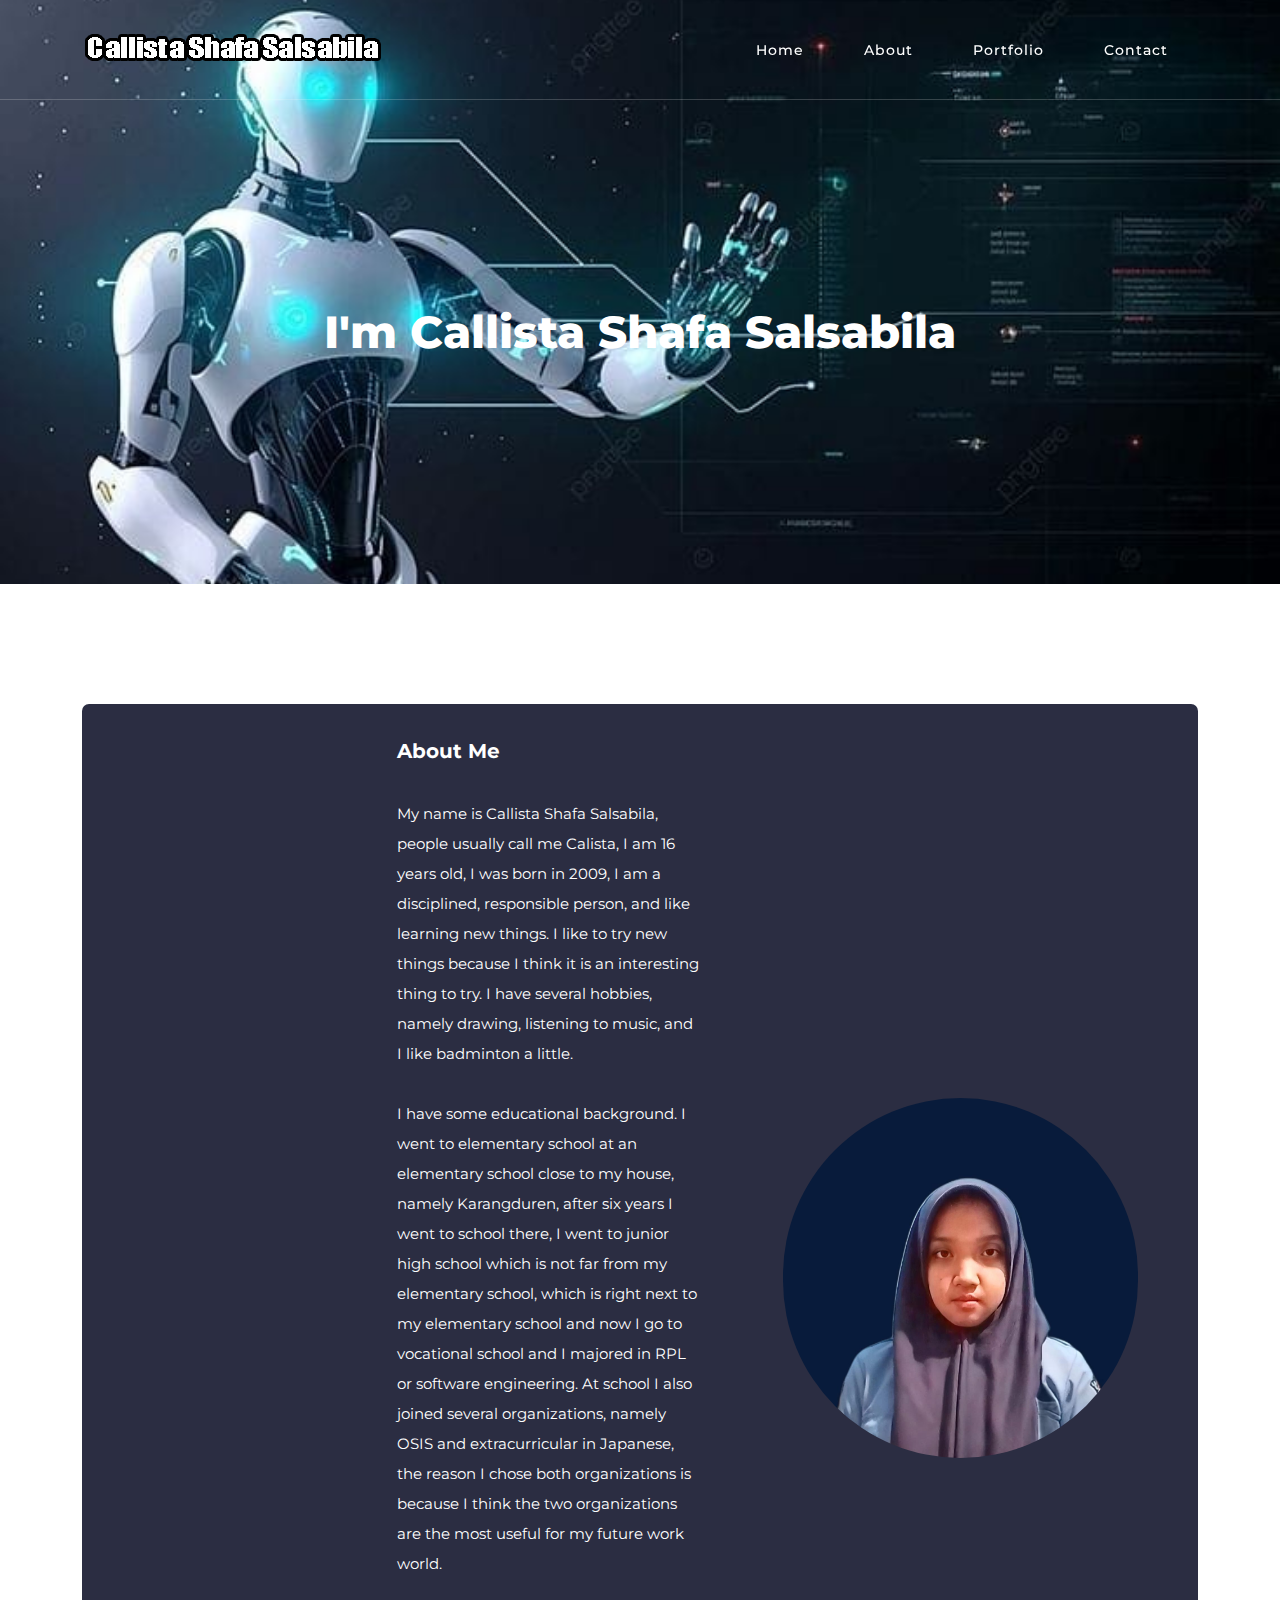
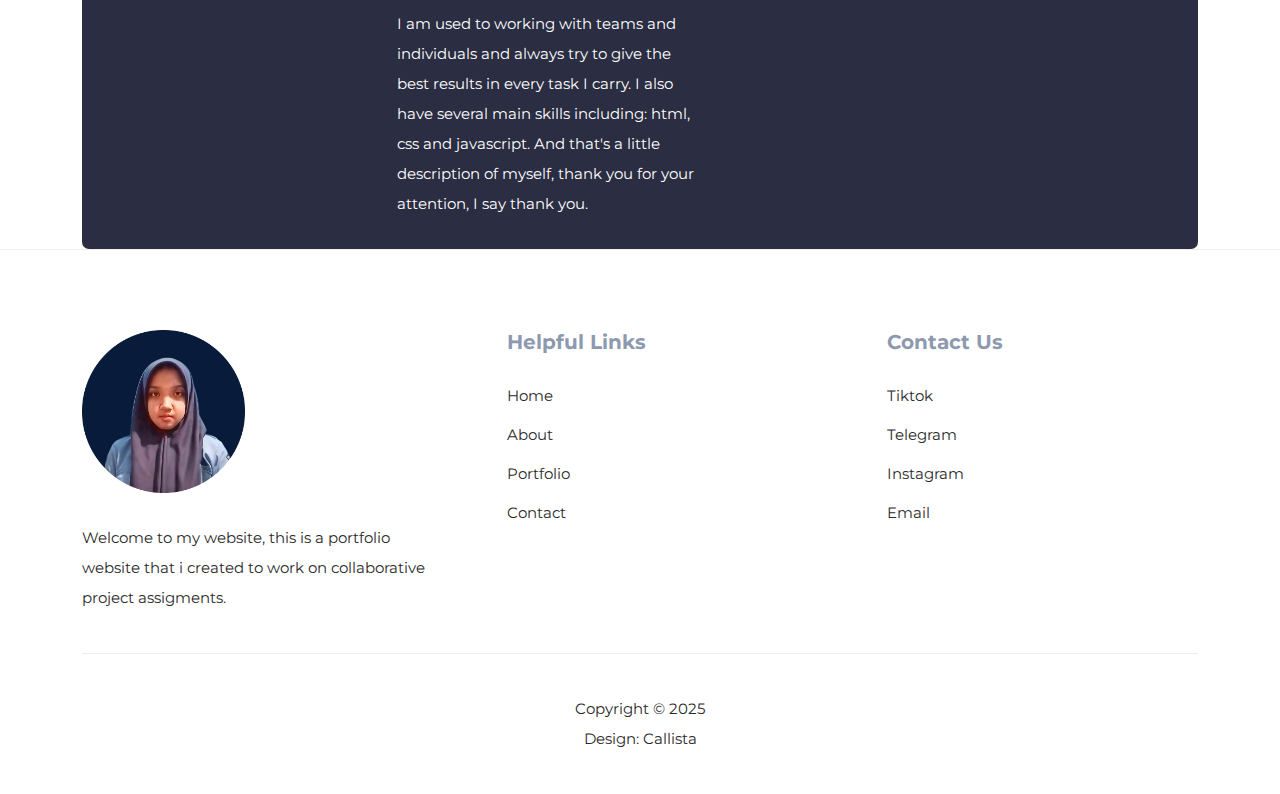
<file: about.html>
<!DOCTYPE html>
<html lang="en">

  <head>

    <meta charset="UTF-8">
    <meta name="viewport" content="width=device-width, initial-scale=1, shrink-to-fit=no">
    <meta name="description" content="">
    <meta name="author" content="">
    <link rel="preconnect" href="https://fonts.gstatic.com">
    <link href="https://fonts.googleapis.com/css2?family=Montserrat:wght@100;200;300;400;500;600;700;800;900&display=swap" rel="stylesheet">

    <title>About | Callista Shafa Salsabila</title>

    <!-- Bootstrap core CSS -->
    <link href="vendor/bootstrap/css/bootstrap.min.css" rel="stylesheet">

    <!-- Additional CSS Files -->
    <link rel="stylesheet" href="assets/css/fontawesome.css">
    <link rel="stylesheet" href="assets/css/templatemo.css">
    <link rel="stylesheet" href="assets/css/animated.css">
    <link rel="stylesheet" href="assets/css/owl.css">
<!--

-->
  </head>

<body>

  <!-- ***** Preloader Start ***** -->
  <div id="js-preloader" class="js-preloader">
    <div class="preloader-inner">
      <span class="dot"></span>
      <div class="dots">
        <span></span>
        <span></span>
        <span></span>
      </div>
    </div>
  </div>
  <!-- ***** Preloader End ***** -->

  <!-- ***** Header Area Start ***** -->
  <header class="header-area header-sticky wow slideInDown" data-wow-duration="0.75s" data-wow-delay="0s">
    <div class="container">
      <div class="row">
        <div class="col-12">
          <nav class="main-nav">
            <!-- ***** Logo Start ***** -->
            <a href="index.html" class="logo">
            </a>
            <!-- ***** Logo End ***** -->
            <!-- ***** Menu Start ***** -->
            <ul class="nav">
              <li><a href="index.html">Home</a></li>
              <li><a href="about.html">About</a></li>
              <li><a href="listing.html">Portfolio</a></li>
			  <li><a href="contact.html">Contact</a></li>
			<li></li>
            </ul>        
            <a class='menu-trigger'>
                <span>Menu</span>
            </a>
            <!-- ***** Menu End ***** -->
          </nav>
        </div>
      </div>
    </div>
  </header>
  <!-- ***** Header Area End ***** -->

  <div class="main-banner">
    <div class="container">
      <div class="row">
        <div class="col-lg-12">
          <div class="top-text header-text">
            <h2>I'm Callista Shafa Salsabila</h2>
          </div>
        </div>

      </div>
    </div>
  </div>


  <div class="popular-categories">
    <div class="container">
      <div class="row">
        <div class="col-lg-12">

        </div>
        <div class="col-lg-12">
          <div class="naccs">
            <div class="grid">
              <div class="row">
                <div class="col-lg-3">

                </div> 
                <div class="col-lg-9 align-self-center">
                  <ul class="nacc">
                    <li class="active">
                      <div>
                        <div>
                        <div class="thumb">
                          <div class="row">
                            <div class="col-lg-5 align-self-center">
                              <div class="left-text">
							  <p></p>
                                <h4>About Me</h4>
                                <p>My name is Callista Shafa Salsabila, people usually call me Calista, I am 16 years old, I was born in 2009, I am a disciplined, responsible person, and like learning new things. I like to try new things because I think it is an interesting thing to try. I have several hobbies, namely drawing, listening to music, and I like badminton a little.</p>
								<p>I have some educational background. I went to elementary school at an elementary school close to my house, namely Karangduren, after six years I went to school there, I went to junior high school which is not far from my elementary school, which is right next to my elementary school and now I go to vocational school and I majored in RPL or software engineering.
								   At school I also joined several organizations, namely OSIS and extracurricular in Japanese, the reason I chose both organizations is because I think the two organizations are the most useful for my future work world.</p>
								<p>I am used to working with teams and individuals and always try to give the best results in every task I carry. I also have several main skills including: html, css and javascript. And that's a little description of myself, thank you for your attention, I say thank you.</p>
                              </div>
                            </div>
                            <div class="col-lg-7 align-self-center">
                              <div class="right-image">
                                <img src="assets/images/fotoku.jpg" alt="">
                              </div>
                            </div>
                          </div>
                        </div>
                      </div>
                      </div>
                    </li>
                  </ul>
                </disv>          
              </div>
            </div>
          </div>
        </div>
      </div>
    </div>
  </div>

   <footer>
    <div class="container">
      <div class="row">
        <div class="col-lg-4">
          <div class="about">
            <div class="logo">
              <img src="assets/images/black-logo.png" alt="Plot Listing">
            </div>
            <p>Welcome to my website, this is a portfolio website that i created to work on collaborative project assigments.</p>
          </div>
        </div>
        <div class="col-lg-4">
          <div class="helpful-links">
            <h4>Helpful Links</h4>
            <div class="row">
              <div class="col-lg-6 col-sm-6">
                <ul>
              <li><a href="index.html">Home</a></li>
              <li><a href="about.html">About</a></li>
              <li><a href="listing.html">Portfolio</a></li>
			  <li><a href="contact.html">Contact</a></li>
                </ul>
              </div>
            </div>
          </div>
        </div>
        <div class="col-lg-4">
          <div class="helpful-links">
            <h4>Contact Us</h4>
            <div class="row">
              <div class="col-lg-6 col-sm-6">
                <ul>
                  <li><a href="https://www.tiktok.com/@marimasjahe">Tiktok</a></li>
                  <li><a href="https://t.me/najelpa">Telegram</a></li>
                  <li><a href="https://www.Instagram.com/sallsbl__/">Instagram</a></li>
				  <li><a href="calistashfasalsabila@gmail.com">Email</a></li>

                </ul>
              </div>
            </div>
          </div>
        </div>
        <div class="col-lg-12">
          <div class="sub-footer">
            <p>Copyright © 2025
            <br>
			Design: Callista </p>
          </div>
        </div>
      </div>
    </div>
  </footer>
  <!-- Scripts -->
  <script src="vendor/jquery/jquery.min.js"></script>
  <script src="vendor/bootstrap/js/bootstrap.bundle.min.js"></script>
  <script src="assets/js/owl-carousel.js"></script>
  <script src="assets/js/animation.js"></script>
  <script src="assets/js/imagesloaded.js"></script>
  <script src="assets/js/custom.js"></script>

</body>

</html>
</file>
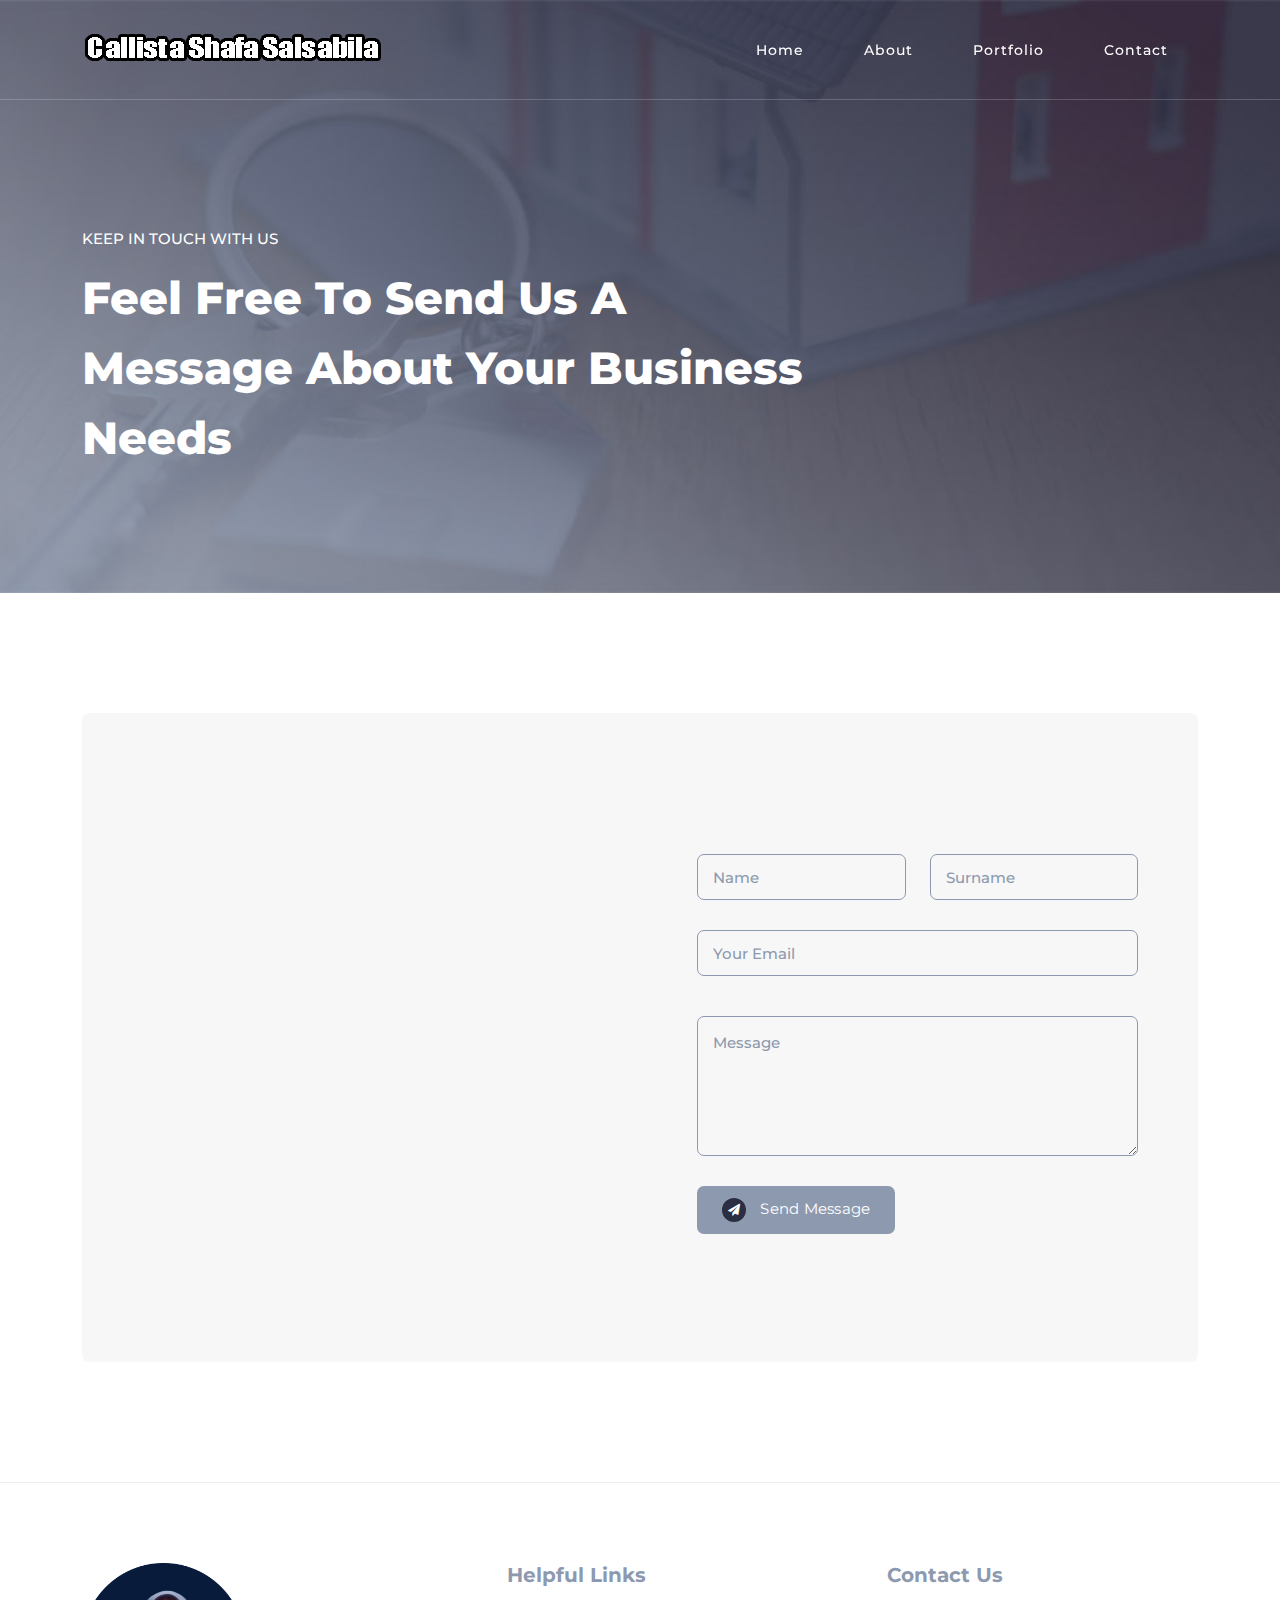
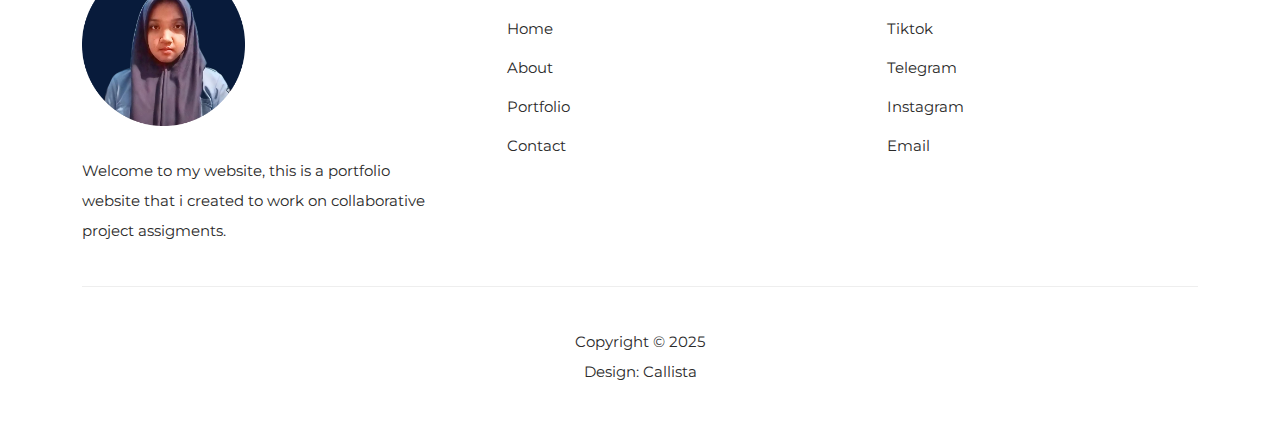
<file: contact.html>
<!DOCTYPE html>
<html lang="en">

  <head>

    <meta charset="UTF-8">
    <meta name="viewport" content="width=device-width, initial-scale=1, shrink-to-fit=no">
    <meta name="description" content="">
    <meta name="author" content="">
    <link rel="preconnect" href="https://fonts.gstatic.com">
    <link href="https://fonts.googleapis.com/css2?family=Montserrat:wght@100;200;300;400;500;600;700;800;900&display=swap" rel="stylesheet">

    <title>Contact | Callista Shafa Salsabila </title>

    <!-- Bootstrap core CSS -->
    <link href="vendor/bootstrap/css/bootstrap.min.css" rel="stylesheet">


    <!-- Additional CSS Files -->
    <link rel="stylesheet" href="assets/css/fontawesome.css">
    <link rel="stylesheet" href="assets/css/templatemo.css">
    <link rel="stylesheet" href="assets/css/animated.css">
    <link rel="stylesheet" href="assets/css/owl.css">
<!--


  </head>

<body>

  <!-- ***** Preloader Start ***** -->
  <div id="js-preloader" class="js-preloader">
    <div class="preloader-inner">
      <span class="dot"></span>
      <div class="dots">
        <span></span>
        <span></span>
        <span></span>
      </div>
    </div>
  </div>
  <!-- ***** Preloader End ***** -->

 <!-- ***** Header Area Start ***** -->
  <header class="header-area header-sticky wow slideInDown" data-wow-duration="0.75s" data-wow-delay="0s">
    <div class="container">
      <div class="row">
        <div class="col-12">
          <nav class="main-nav">
            <!-- ***** Logo Start ***** -->
            <a href="index.html" class="logo">
            </a>
            <!-- ***** Logo End ***** -->
            <!-- ***** Menu Start ***** -->
            <ul class="nav">
              <li><a href="index.html">Home</a></li>
              <li><a href="about.html">About</a></li>
              <li><a href="listing.html">Portfolio</a></li>
			  <li><a href="contact.html">Contact</a></li>
			<li></li>
            </ul>        
            <a class='menu-trigger'>
                <span>Menu</span>
            </a>
            <!-- ***** Menu End ***** -->
          </nav>
        </div>
      </div>
    </div>
  </header>
  <!-- ***** Header Area End ***** -->

  <div class="page-heading">
    <div class="container">
      <div class="row">
        <div class="col-lg-8">
          <div class="top-text header-text">
            <h6>Keep in touch with us</h6>
            <h2>Feel free to send us a message about your business needs</h2>
          </div>
        </div>
      </div>
    </div>
  </div>

  <div class="contact-page">
    <div class="container">
      <div class="row">
        <div class="col-lg-12">
          <div class="inner-content">
            <div class="row">
              <div class="col-lg-6">
                <div id="map">
                  <iframe src="https://www.google.com/maps/embed/v1/place?key=AIzaSyBFw0Qbyq9zTFTd-tUY6dZWTgaQzuU17R8&q=Bengkel%20Cahaya%20Motor&zoom=10&maptype=roadmap" width="100%" height="650px" frameborder="0" style="border:0" allowfullscreen></iframe>
                </div>
              </div>
              <div class="col-lg-6 align-self-center">
                <form id="contact" action="" method="get">
                  <div class="row">
                    <div class="col-lg-6">
                      <fieldset>
                        <input type="name" name="name" id="name" placeholder="Name" autocomplete="on" required>
                      </fieldset>
                    </div>
                    <div class="col-lg-6">
                      <fieldset>
                        <input type="surname" name="surname" id="surname" placeholder="Surname" autocomplete="on" required>
                      </fieldset>
                    </div>
                    <div class="col-lg-12">
                      <fieldset>
                        <input type="text" name="email" id="email" pattern="[^ @]*@[^ @]*" placeholder="Your Email" required="">
                      </fieldset>
                    </div>
                    <div class="col-lg-12">
                      <fieldset>
                        <textarea name="message" type="text" class="form-control" id="message" placeholder="Message" required=""></textarea>  
                      </fieldset>
                    </div>
                    <div class="col-lg-12">
                      <fieldset>
                        <button type="submit" id="form-submit" class="main-button "><i class="fa fa-paper-plane"></i> Send Message</button>
                      </fieldset>
                    </div>
                  </div>
                </form>
              </div>
            </div>
          </div>
        </div>
      </div>
    </div>
  </div>

 <footer>
    <div class="container">
      <div class="row">
        <div class="col-lg-4">
          <div class="about">
            <div class="logo">
              <img src="assets/images/black-logo.png" alt="Plot Listing">
            </div>
            <p>Welcome to my website, this is a portfolio website that i created to work on collaborative project assigments.</p>
          </div>
        </div>
        <div class="col-lg-4">
          <div class="helpful-links">
            <h4>Helpful Links</h4>
            <div class="row">
              <div class="col-lg-6 col-sm-6">
                <ul>
              <li><a href="index.html">Home</a></li>
              <li><a href="about.html">About</a></li>
              <li><a href="listing.html">Portfolio</a></li>
			  <li><a href="contact.html">Contact</a></li>
                </ul>
              </div>
            </div>
          </div>
        </div>
        <div class="col-lg-4">
          <div class="helpful-links">
            <h4>Contact Us</h4>
            <div class="row">
              <div class="col-lg-6 col-sm-6">
                <ul>
                  <li><a href="https://www.tiktok.com/@marimasjahe">Tiktok</a></li>
                  <li><a href="https://t.me/najelpa">Telegram</a></li>
                  <li><a href="https://www.Instagram.com/sallsbl__/">Instagram</a></li>
				  <li><a href="calistashfasalsabila@gmail.com">Email</a></li>

                </ul>
              </div>
            </div>
          </div>
        </div>
        <div class="col-lg-12">
          <div class="sub-footer">
            <p>Copyright © 2025
            <br>
			Design: Callista </p>
          </div>
        </div>
      </div>
    </div>
  </footer>
  <!-- Scripts -->
  <script src="vendor/jquery/jquery.min.js"></script>
  <script src="vendor/bootstrap/js/bootstrap.bundle.min.js"></script>
  <script src="assets/js/owl-carousel.js"></script>
  <script src="assets/js/animation.js"></script>
  <script src="assets/js/imagesloaded.js"></script>
  <script src="assets/js/custom.js"></script>

</body>

</html>
</file>
<file: assets/css/templatemo.css>
/* ---------------------------------------------
Table of contents
------------------------------------------------
01. font & reset css
02. reset
03. global styles
04. header
05. banner
06. features
07. testimonials
08. contact
09. footer
10. preloader
11. search
12. portfolio

--------------------------------------------- */
/* 
---------------------------------------------
font & reset css
--------------------------------------------- 
*/
@import url('https://fonts.googleapis.com/css2?family=Montserrat:wght@100;200;300;400;500;600;700;800;900&display=swap');
/* 
---------------------------------------------
reset
--------------------------------------------- 
*/
html, body, div, span, applet, object, iframe, h1, h2, h3, h4, h5, h6, p, blockquote, div
pre, a, abbr, acronym, address, big, cite, code, del, dfn, em, font, img, ins, kbd, q,
s, samp, small, strike, strong, sub, sup, tt, var, b, u, i, center, dl, dt, dd, ol, ul, li,
figure, header, nav, section, article, aside, footer, figcaption {
  margin: 0;
  padding: 0;
  border: 0;
  outline: 0;
}

/* clear fix */
.grid:after {
  content: '';
  display: block;
  clear: both;
}

/* ---- .grid-item ---- */

.grid-sizer,
.grid-item {
  width: 50%;
}

.grid-item {
  float: left;
}

.grid-item img {
  display: block;
  max-width: 100%;
}

.clearfix:after {
  content: ".";
  display: block;
  clear: both;
  visibility: hidden;
  line-height: 0;
  height: 0;
}

.clearfix {
  display: inline-block;
}

html[xmlns] .clearfix {
  display: block;
}

* html .clearfix {
  height: 1%;
}

ul, li {
  padding: 0;
  margin: 0;
  list-style: none;
}

header, nav, section, article, aside, footer, hgroup {
  display: block;
}

* {
  box-sizing: border-box;
}

html, body {
  font-family: 'Montserrat', sans-serif;
  font-weight: 400;
  background-color: #fff;
  -ms-text-size-adjust: 100%;
  -webkit-font-smoothing: antialiased;
  -moz-osx-font-smoothing: grayscale;
}

a {
  text-decoration: none !important;
}

h1, h2, h3, h4, h5, h6 {
  margin-top: 0px;
  margin-bottom: 0px;
}

ul {
  margin-bottom: 0px;
}

p {
  font-size: 15px;
  line-height: 30px;
  color: #2a2a2a;
}

img {
  margin-bottom: -3px;
  width: 100%;
  overflow: hidden;
}

/* 
---------------------------------------------
global styles
--------------------------------------------- 
*/
html,
body {
  background: #fff;
  font-family: 'Montserrat', sans-serif;
}

::selection {
  background: #03a4ed;
  color: #fff;
}

::-moz-selection {
  background: #03a4ed;
  color: #fff;
}

@media (max-width: 991px) {
  html, body {
    overflow-x: hidden;
  }
  .mobile-top-fix {
    margin-top: 30px;
    margin-bottom: 0px;
  }
  .mobile-bottom-fix {
    margin-bottom: 30px;
  }
  .mobile-bottom-fix-big {
    margin-bottom: 60px;
  }
}

.page-section {
  margin-top: 120px;
}

.section-heading h2 {
  font-size: 35px;
  margin-bottom: 25px;
  text-transform: capitalize;
  color: #2a2a2a;
  font-weight: 700;
  position: relative;
  z-index: 2;
  line-height: 44px;
}

.section-heading h6 {
  text-transform: uppercase;
  font-size: 15px;
  font-weight: 500;
  color: #8d99af;
}

.main-white-button a {
  display: inline-block;
  background-color: #fff;
  font-size: 15px;
  font-weight: 400;
  color: #2a2a2a;
  text-transform: capitalize;
  padding: 12px 25px;
  border-radius: 7px;
  letter-spacing: 0.25px;
  transition: all .3s;
}

.main-white-button a i {
  margin-right: 10px;
  width: 22px;
  height: 22px;
  background-color: #8d99af;
  color: #fff;
  border-radius: 50%;
  display: inline-block;
  text-align: center;
  font-size: 12px;
  line-height: 22px;
}

.main-white-button a:hover {
  background-color: #8d99af;
  color: #fff;
}

/* 
---------------------------------------------
header
--------------------------------------------- 
*/

.background-header {
  background-color: #fff!important;
  height: 80px!important;
  position: fixed!important;
  top: 0px;
  left: 0px;
  right: 0px;
  box-shadow: 0px 0px 10px rgba(0,0,0,0.15)!important;
}

.background-header .logo,
.background-header .main-nav .nav li a {
  color: #1e1e1e!important;
}

.background-header .main-nav .nav li:hover a {
  color: #8d99af!important;
}

.background-header .nav li a.active {
  color: #8d99af!important;
}

.header-area {
  background-color: transparent;
  border-bottom: 1px solid rgba(250,250,250,0.2);
  position: fixed;
  top: 0px;
  left: 0px;
  right: 0px;
  z-index: 100;
  height: 100px;
  -webkit-transition: all .5s ease 0s;
  -moz-transition: all .5s ease 0s;
  -o-transition: all .5s ease 0s;
  transition: all .5s ease 0s;
}

.header-area .main-nav {
  min-height: 80px;
  background: transparent;
}

.header-area .main-nav a.logo {
  background-image: url(../images/logo.png);
  width: 300px;
  height: 58px;
  display: inline-block;
  margin-top: 20px;
}

.background-header .main-nav a.logo {
  background-image: url(../images/logo.png);
  width: 300px;
  height: 58px;
  display: inline-block;
  margin-top: 10px;
}

.background-header .main-nav .nav {
  margin-top: 20px !important;
}

.header-area .main-nav .nav {
  float: right;
  margin-top: 30px;
  margin-right: 0px;
  background-color: transparent;
  -webkit-transition: all 0.3s ease 0s;
  -moz-transition: all 0.3s ease 0s;
  -o-transition: all 0.3s ease 0s;
  transition: all 0.3s ease 0s;
  position: relative;
  z-index: 999;
}

.header-area .main-nav .nav li {
  padding-left: 30px;
  padding-right: 30px;
}

.header-area .main-nav .nav li:last-child {
  padding-right: 0px;
  padding-left: 0px;
}

.header-area .main-nav .nav li:last-child a ,
.background-header .main-nav .nav li:last-child a {
  color: #2a2a2a !important;
  text-transform: capitalize;
  padding: 0px 20px;
  font-weight: 400;
}

.header-area .main-nav .nav li:last-child a i,
.background-header .main-nav .nav li:last-child a i {
  font-size: 12px!important;
  font-weight: 400 !important;
}



.header-area .main-nav .nav li:last-child a:hover,
.header-area .main-nav .nav li:last-child a.active {
  color: # !important;
}

.header-area .main-nav .nav li a {
  display: block;
  font-weight: 500;
  font-size: 14px;
  color: #fff;
  -webkit-transition: all 0.3s ease 0s;
  -moz-transition: all 0.3s ease 0s;
  -o-transition: all 0.3s ease 0s;
  transition: all 0.3s ease 0s;
  height: 40px;
  line-height: 40px;
  border: transparent;
  letter-spacing: 1px;
}

.header-area .main-nav .nav li:hover a,
.header-area .main-nav .nav li a.active {
  color: #8d99af!important;
}

.background-header .main-nav .nav li:hover a,
.background-header .main-nav .nav li a.active {
  color: 8d99af#!important;
  opacity: 1;
}

.header-area .main-nav .nav li:last-child a:hover ,
.background-header .main-nav .nav li:last-child a:hover {
  background-color: #;
}

.header-area .main-nav .nav li.has-sub {
  position: relative;
  padding-right: 15px;
}

.header-area .main-nav .nav li.has-sub:after {
  font-family: FontAwesome;
  content: "\f107";
  font-size: 12px;
  color: #fff;
  position: absolute;
  right: 5px;
  top: 12px;
}

.background-header .main-nav .nav li.has-sub:after {
  color: #1e1e1e;
}

.header-area .main-nav .nav li.has-sub ul.sub-menu {
  position: absolute;
  width: 200px;
  box-shadow: 0 2px 28px 0 rgba(0, 0, 0, 0.06);
  overflow: hidden;
  top: 40px;
  opacity: 0;
  transition: all .3s;
  transform: translateY(+2em);
  visibility: hidden;
  z-index: -1;
}

.header-area .main-nav .nav li.has-sub ul.sub-menu li {
  margin-left: 0px;
  padding-left: 0px;
  padding-right: 0px;
}

.header-area .main-nav .nav li.has-sub ul.sub-menu li a {
  opacity: 1;
  display: block;
  background: #f7f7f7;
  color: #2a2a2a!important;
  height: 40px;
  line-height: 40px;
  -webkit-transition: all 0.3s ease 0s;
  -moz-transition: all 0.3s ease 0s;
  -o-transition: all 0.3s ease 0s;
  transition: all 0.3s ease 0s;
  position: relative;
  font-size: 13px;
  font-weight: 400;
  border-bottom: 1px solid #eee;
}

.header-area .main-nav .nav li.has-sub ul li a:hover {
  background: #fff;
  color: #f5a425!important;

}

.header-area .main-nav .nav li.has-sub ul li a:hover:before {
  width: 3px;
}

.header-area .main-nav .nav li.has-sub:hover ul.sub-menu {
  visibility: visible;
  opacity: 1;
  z-index: 1;
  transform: translateY(0%);
  transition-delay: 0s, 0s, 0.3s;
}

.header-area .main-nav .menu-trigger {
  cursor: pointer;
  display: block;
  position: absolute;
  top: 33px;
  width: 32px;
  height: 40px;
  text-indent: -9999em;
  z-index: 99;
  right: 40px;
  display: none;
}

.background-header .main-nav .menu-trigger {
  top: 23px;
}

.header-area .main-nav .menu-trigger span,
.header-area .main-nav .menu-trigger span:before,
.header-area .main-nav .menu-trigger span:after {
  -moz-transition: all 0.4s;
  -o-transition: all 0.4s;
  -webkit-transition: all 0.4s;
  transition: all 0.4s;
  background-color: #1e1e1e;
  display: block;
  position: absolute;
  width: 30px;
  height: 2px;
  left: 0;
}

.background-header .main-nav .menu-trigger span,
.background-header .main-nav .menu-trigger span:before,
.background-header .main-nav .menu-trigger span:after {
  background-color: #1e1e1e;
}

.header-area .main-nav .menu-trigger span:before,
.header-area .main-nav .menu-trigger span:after {
  -moz-transition: all 0.4s;
  -o-transition: all 0.4s;
  -webkit-transition: all 0.4s;
  transition: all 0.4s;
  background-color: #1e1e1e;
  display: block;
  position: absolute;
  width: 30px;
  height: 2px;
  left: 0;
  width: 75%;
}

.background-header .main-nav .menu-trigger span:before,
.background-header .main-nav .menu-trigger span:after {
  background-color: #1e1e1e;
}

.header-area .main-nav .menu-trigger span:before,
.header-area .main-nav .menu-trigger span:after {
  content: "";
}

.header-area .main-nav .menu-trigger span {
  top: 16px;
}

.header-area .main-nav .menu-trigger span:before {
  -moz-transform-origin: 33% 100%;
  -ms-transform-origin: 33% 100%;
  -webkit-transform-origin: 33% 100%;
  transform-origin: 33% 100%;
  top: -10px;
  z-index: 10;
}

.header-area .main-nav .menu-trigger span:after {
  -moz-transform-origin: 33% 0;
  -ms-transform-origin: 33% 0;
  -webkit-transform-origin: 33% 0;
  transform-origin: 33% 0;
  top: 10px;
}

.header-area .main-nav .menu-trigger.active span,
.header-area .main-nav .menu-trigger.active span:before,
.header-area .main-nav .menu-trigger.active span:after {
  background-color: transparent;
  width: 100%;
}

.header-area .main-nav .menu-trigger.active span:before {
  -moz-transform: translateY(6px) translateX(1px) rotate(45deg);
  -ms-transform: translateY(6px) translateX(1px) rotate(45deg);
  -webkit-transform: translateY(6px) translateX(1px) rotate(45deg);
  transform: translateY(6px) translateX(1px) rotate(45deg);
  background-color: #1e1e1e;
}

.background-header .main-nav .menu-trigger.active span:before {
  background-color: #1e1e1e;
}

.header-area .main-nav .menu-trigger.active span:after {
  -moz-transform: translateY(-6px) translateX(1px) rotate(-45deg);
  -ms-transform: translateY(-6px) translateX(1px) rotate(-45deg);
  -webkit-transform: translateY(-6px) translateX(1px) rotate(-45deg);
  transform: translateY(-6px) translateX(1px) rotate(-45deg);
  background-color: #1e1e1e;
}

.background-header .main-nav .menu-trigger.active span:after {
  background-color: #1e1e1e;
}

.header-area.header-sticky {
  min-height: 80px;
}

.header-area .nav {
  margin-top: 30px;
}

.header-area.header-sticky .nav li a.active {
  color: #8d99af;
}

@media (max-width: 1200px) {
  .header-area .main-nav .nav li {
    padding-left: 12px;
    padding-right: 12px;
  }
  .header-area .main-nav:before {
    display: none;
  }
}

@media (max-width: 992px) {
  .header-area .main-nav .nav li:last-child  ,
  .background-header .main-nav .nav li:last-child {
    display: none;
  }
  .header-area .main-nav .nav li:nth-child(6),
  .background-header .main-nav .nav li:nth-child(6) {
    padding-right: 0px;
  }
}

@media (max-width: 767px) {
  .background-header .main-nav .nav {
    margin-top: 80px !important;
  }
  .header-area .main-nav .logo {
    color: #1e1e1e;
  }
  .header-area.header-sticky .nav li a:hover,
  .header-area.header-sticky .nav li a.active {
    color: #8d99af!important;
    opacity: 1;
  }
  .header-area.header-sticky .nav li.search-icon a {
    width: 100%;
  }
  .header-area {
    background-color: #f7f7f7;
    padding: 0px 15px;
    height: 100px;
    box-shadow: none;
    text-align: center;
  }
  .header-area .container {
    padding: 0px;
  }
  .header-area .logo {
    margin-left: 30px;
  }
  .header-area .menu-trigger {
    display: block !important;
  }
  .header-area .main-nav {
    overflow: hidden;
  }
  .header-area .main-nav .nav {
    float: none;
    width: 100%;
    display: none;
    -webkit-transition: all 0s ease 0s;
    -moz-transition: all 0s ease 0s;
    -o-transition: all 0s ease 0s;
    transition: all 0s ease 0s;
    margin-left: 0px;
  }
  .background-header .nav {
    margin-top: 80px;
  }
  .header-area .main-nav .nav li:first-child {
    border-top: 1px solid #eee;
  }
  .header-area.header-sticky .nav {
    margin-top: 100px;
  }
  .header-area .main-nav .nav li {
    width: 100%;
    background: #fff;
    border-bottom: 1px solid #e7e7e7;
    padding-left: 0px !important;
    padding-right: 0px !important;
  }
  .header-area .main-nav .nav li a {
    height: 50px !important;
    line-height: 50px !important;
    padding: 0px !important;
    border: none !important;
    background: #f7f7f7 !important;
    color: #191a20 !important;
  }
  .header-area .main-nav .nav li a:hover {
    background: #eee !important;
    color: #8d99af!important;
  }
  .header-area .main-nav .nav li.has-sub ul.sub-menu {
    position: relative;
    visibility: inherit;
    opacity: 1;
    z-index: 1;
    transform: translateY(0%);
    top: 0px;
    width: 100%;
    box-shadow: none;
    height: 0px;
    transition: all 0s;
  }
  .header-area .main-nav .nav li.submenu ul li a {
    font-size: 12px;
    font-weight: 400;
  }
  .header-area .main-nav .nav li.submenu ul li a:hover:before {
    width: 0px;
  }
  .header-area .main-nav .nav li.has-sub ul.sub-menu {
    height: auto;
  }
  .header-area .main-nav .nav li.has-sub:after {
    color: #3B566E;
    right: 30px;
    font-size: 14px;
    top: 15px;
  }
  .header-area .main-nav .nav li.submenu:hover ul, .header-area .main-nav .nav li.submenu:focus ul {
    height: 0px;
  }
}

@media (min-width: 767px) {
  .header-area .main-nav .nav {
    display: flex !important;
  }
}



/* 
---------------------------------------------
Banner Style
--------------------------------------------- 
*/

.main-banner12 {
  background-repeat: no-repeat;
  background-position: center center;
  background-size: cover;
  background-image: url(../images/12345.gif);
  padding: 290px 0px 180px 0px;
  position: relative;
  overflow: hidden;
}

.main-banner12 .top-text {
  text-align: center;
}

.main-banner12 .top-text h6 {
  color: #fff;
  font-size: 15px;
  font-weight: 500;
  text-transform: uppercase;
}

.main-banner12 .top-text h2 {
  color: #fff;
  font-size: 45px;
  font-weight: 800;
  text-transform: capitalize;
  margin-top: 15px;
  margin-bottom: 45px;
}

.main-banner12 ul.categories {
  width: 100%;
  margin-top: 60px;
  text-align: center;
}

.main-banner12 ul.categories li {
  display: inline-block;
  text-align: center;
  width: 18%;
}

.main-banner12 ul.categories li a {
  color: #fff;
  text-align: center;
  font-size: 15px;
  margin-top: 15px;
}

.main-banner12 ul.categories li .icon {
  display: block;
  margin: 0 auto 12px auto;
  width: 66px;
  height: 66px;
  border-radius: 50%;
  text-align: center;
  line-height: 62px;
  color: #8d99af;
  background-color: #fff;
  transition: all .5s;
}

.main-banner12 ul.categories li a:hover .icon {
  background-color: #2b2d42;
}

.main-banner12 ul.categories li .icon img {
  max-width: 27px;
}

.main-banner {
  background-repeat: no-repeat;
  background-position: center center;
  background-size: cover;
  background-image: url(../images/back1.jpg);
  padding: 290px 0px 180px 0px;
  position: relative;
  overflow: hidden;
}

.main-banner .top-text {
  text-align: center;
}

.main-banner .top-text h6 {
  color: #fff;
  font-size: 15px;
  font-weight: 500;
  text-transform: uppercase;
}

.main-banner .top-text h2 {
  color: #fff;
  font-size: 45px;
  font-weight: 800;
  text-transform: capitalize;
  margin-top: 15px;
  margin-bottom: 45px;
}

.main-banner ul.categories {
  width: 100%;
  margin-top: 60px;
  text-align: center;
}

.main-banner ul.categories li {
  display: inline-block;
  text-align: center;
  width: 18%;
}

.main-banner ul.categories li a {
  color: #fff;
  text-align: center;
  font-size: 15px;
  margin-top: 15px;
}

.main-banner ul.categories li .icon {
  display: block;
  margin: 0 auto 12px auto;
  width: 66px;
  height: 66px;
  border-radius: 50%;
  text-align: center;
  line-height: 62px;
  color: #8d99af;
  background-color: #fff;
  transition: all .5s;
}

.main-banner ul.categories li a:hover .icon {
  background-color: #2b2d42;
}

.main-banner ul.categories li .icon img {
  max-width: 27px;
}

form#search-form {
  background-color: #fff;
  padding: 0px 0px 0px 30px;
  width: 100%;
  border-radius: 7px;
  display: inline-block;
  text-align: center;
}

form#search-form select,
form#search-form input {
  width: 100%;
  height: 36px;
  background-color: transparent;
  border: none;
  color: #2a2a2a;
  font-size: 15px;
  outline: none;
}

.form-select:focus {
  box-shadow: none;
}

form#search-form input.searchText {
  border-left: 1px solid #8d99af;
  border-right: 1px solid #8d99af;
  padding: 0px 30px;
}

form#search-form input::placeholder {
  color: #2a2a2a;
  font-size: 15px;
}

form#search-form button {
  width: 100%;
  height: 100%;
  background-color: #8d99af;
  border: none;
  padding: 15px;
  color: #fff;
  font-size: 15px;
  border-top-right-radius: 7px;
  border-bottom-right-radius: 7px;
}

form#search-form button i {
  width: 40px;
  height: 40px;
  background-color: #fff;
  border-radius: 50%;
  color: #8d99af;
  display: inline-block;
  text-align: center;
  line-height: 38px;
  margin-right: 10px;
}



/*
---------------------------------------
Popular Categories
---------------------------------------
*/

.popular-categories {
  margin-top: 120px;
}

.popular-categories .section-heading {
  text-align: center;
  margin-bottom: 80px;
}

.popular-categories .naccs {
  position: relative;
  background-color: #2b2d42;
  border-radius: 7px;
}

.popular-categories .icon {
  display: inline-block;
  width: 66px;
  height: 66px;
  border-radius: 50%;
  text-align: center;
  line-height: 62px;
  color: #8d99af;
  background-color: #fff;
  margin-right: 15px;
}

.popular-categories .icon img {
  max-width: 27px;
}

.popular-categories .naccs .menu div.first-thumb {
  border-top-left-radius: 7px;
}

.popular-categories .naccs .menu div.last-thumb {
  margin-bottom: 0px;
  border-bottom-left-radius: 7px;
}

.popular-categories .naccs .menu div {
  color: #fff;
  font-size: 15px;
  background-color: #8d99af;
  margin-bottom: 1px;
  height: 126px;
  text-align: left;
  padding: 0px 15px;
  line-height: 126px;
  cursor: pointer;
  position: relative;
  transition: 1s all cubic-bezier(0.075, 0.82, 0.165, 1);
}

.popular-categories .naccs .menu div.active,
.popular-categories .naccs .menu div.active .thumb {
  background-color: #2b2d42;
}

.popular-categories ul.nacc {
  position: relative;
  min-height: 100%;
  list-style: none;
  margin: 0;
  padding: 0;
  transition: 0.5s all cubic-bezier(0.075, 0.82, 0.165, 1);
}

.popular-categories ul.nacc li {
  opacity: 0;
  transform: translateX(-50px);
  position: absolute;
  list-style: none;
  transition: 1s all cubic-bezier(0.075, 0.82, 0.165, 1);
}

.popular-categories ul.nacc li.active {
  transition-delay: 0.3s;
  position: relative;
  z-index: 2;
  opacity: 1;
  transform: translateX(0px);
}

.popular-categories ul.nacc li {
  width: 100%;
}

.popular-categories .nacc .thumb .left-text {
  margin-left: 30px;
}

.popular-categories .nacc .thumb .left-text h4 {
  color: #fff;
  font-size: 20px;
  font-weight: 700;
  line-height: 35px;
  margin-bottom: 30px;
}

.popular-categories .nacc .thumb .left-text p {
  color: #fff;
  margin-bottom: 30px;
}

.popular-categories .nacc .thumb .right-image {
  padding: 60px;
  display: inline-flex;
} 

.popular-categories .nacc .thumb img {
  border-radius: 250px;
}

.popular-categories .nacc .thumb .left-text .main-white-button a{
  width: 100%;
  text-align: center;
}



/*
---------------------------------------------
Recent Listing 
---------------------------------------------
*/

.recent-listing {
  margin-top: 120px;
  padding-top: 120px;
  margin-bottom: 120px;
  border-top: 1px solid #eee;
}

.recent-listing .section-heading {
  text-align: center;
  margin-bottom: 80px;
}

.recent-listing .item .listing-item {
  display: inline-flex;
  background-color: #f7f7f7;
  border-radius: 7px;
  width: 100%;
  position: relative;
  margin-bottom: 30px;
}

.recent-listing .item .left-image {
	
  float: left;
  overflow: hidden;
  border-top-left-radius: 7px;
  border-bottom-left-radius: 7px;
}

.recent-listing .item .left-image img {
  overflow: hidden;
  border-top-left-radius: 7px;
  border-bottom-left-radius: 7px;
}

.recent-listing .item .right-content {
  display: inline-block;
  padding: 60px;
}

.recent-listing .item .right-content ul.rate {
  position: absolute;
  right: 60px;
  top: 60px;
}

.recent-listing .item .right-content ul.rate li {
  display: inline-block;
}

.recent-listing .item .right-content ul.rate li:last-child {
  margin-left: 10px;
}

.recent-listing .item .right-content h4 {
  font-size: 20px;
  color: #2a2a2a;
  font-weight: 700;
  margin-bottom: 20px;
}

.recent-listing .item .right-content h6 {
  font-size: 15px;
  font-weight: 500;
  color: #8d99af;
}

.recent-listing .item .right-content span.price {
  color: #2a2a2a;
  font-size: 15px;
  margin-top: 30px;
  display: block;
  margin-bottom: 15px;
}

.recent-listing .item .right-content span.price .icon {
  width: 30px;
  height: 30px;
  background-color: #8d99af;
  border-radius: 50%;
  text-align: center;
  line-height: 28px;
  display: inline-block;
  margin-right: 10px;
}

.recent-listing .item .right-content span.price .icon img {
  max-width: 16px;
  text-align: center;
  display: inline-block;
}

.recent-listing .item .right-content span.details {
  display: block;
  margin-bottom: 30px;
  font-size: 15px;
  color: #8d99af;
}

.recent-listing .item .right-content span.details em {
  font-style: normal;
  color: #2a2a2a;
}

.recent-listing .item .right-content ul.info li {
  display: inline-block;
  margin-bottom: 15px;
  margin-right: 30px;
  width: 100%;
}

.recent-listing .item .right-content ul.info li:last-child {
  margin-bottom: 0px;
}

.recent-listing .item .right-content ul.info li img {
  max-width: 30px;
  margin-right: 15px;
  display: inline;
}

.recent-listing .item .right-content .main-white-button {
  position: absolute;
  right: 60px;
  bottom: 60px;
}

.recent-listing .owl-dots {
  margin-top: 15px;
  text-align: center;
}

.recent-listing .owl-dots .owl-dot {
  width: 10px;
  height: 10px;
  background-color: #8d99af;
  border-radius: 50%;
  margin: 0px 5px;
  transition: all .3s;
}

.recent-listing .owl-dots .active {
  width: 14px;
  height: 14px;
}



/*
---------------------------------------------
Footer
---------------------------------------------
*/

footer {
  border-top: 1px solid #eee;
  padding-top: 80px;
}

footer h4 {
  font-size: 20px;
  font-weight: 700;
  color: #8d99af;
  margin-bottom: 30px;
}

footer p,
footer a {
  color: #2a2a2a;
}

footer .logo img {
  max-width: 163px;
  margin-bottom: 30px;
}

footer .helpful-links {
  margin: 0px 45px;
}

footer .helpful-links ul li {
  display: block;
  margin-bottom: 15px;
}

footer .helpful-links ul li a {
  font-size: 15px;
  transition: all .3s;
}

footer .helpful-links ul li a:hover {
  color: #8d99af;
  border-bottom: 1px solid #8d99af;
}

footer .contact-us p {
  margin-bottom: 25px;
}

footer .contact-us a {
  transition: all .3s;
}

footer .contact-us a:hover {
  color: #8d99af;
  border-bottom: 1px solid #8d99af;
}

footer .sub-footer {
  text-align: center;
  margin-top: 40px;
  padding: 40px 0px;
  border-top: 1px solid #eee;
}



/* 
---------------------------------------------
contact
--------------------------------------------- 
*/

.contact-page {
  margin: 120px 0px;
}

.contact-page .inner-content {
  background-color: #f7f7f7;
  border-radius: 7px;
  overflow: hidden;
}

.contact-page .inner-content #map {
  margin-bottom: -8px;
  overflow: hidden;
  border-top-left-radius: 7px;
  border-bottom-left-radius: 7px;
}

form#contact {
  position: relative;
  margin: 0px 60px 0px 45px;
}

form#contact input {
  width: 100%;
  height: 46px;
  border-radius: 7px;
  background-color: transparent;
  border: 1px solid #8d99af;
  outline: none;
  font-size: 15px;
  font-weight: 300;
  color: #8d99af;
  padding: 0px 15px;
  margin-bottom: 30px;
}

form#contact ul li {
  display: inline-block;
  margin-right: 30px;
}

form#contact ul li:last-child {
  margin-right: 0px;
}

form#contact input[type=checkbox] {
  display: inline-block;
  width: 15px;
  min-width: 15px;
  height: 15px;
  background-color: transparent;
  border: 1px solid #8d99af;
  outline: none;
  cursor: pointer;
}

form#contact span {
  color: #8d99af;
  font-size: 14px;
  font-weight: 500;
  margin-left: 8px;
}

form#contact input::placeholder {
  color: #8d99af;
  font-weight: 500;
}

form#contact textarea {
  margin-top: 10px;
  width: 100%;
  min-width: 100%;
  max-width: 100%;
  max-height: 180px;
  min-height: 140px;
  height: 140px;
  border-radius: 7px;
  background-color: transparent;
  border: 1px solid #8d99af;
  outline: none;
  font-size: 15px;
  font-weight: 300;
  color: #8d99af;
  padding: 15px;
  margin-bottom: 30px;
}

form#contact textarea::placeholder {
  color: #8d99af;
  font-weight: 500;
}

form#contact button {
  margin-bottom: -15px;
  display: inline-block;
  background-color: #8d99af;
  font-size: 15px;
  font-weight: 400;
  color: #fff;
  text-transform: capitalize;
  padding: 12px 25px;
  border-radius: 7px;
  letter-spacing: 0.25px;
  border: none;
  outline: none;
  transition: all .3s;
}

form#contact button i {
  margin-right: 10px;
  width: 24px;
  height: 24px;
  background-color: #2b2d42;
  color: #fff;
  border-radius: 50%;
  display: inline-block;
  text-align: center;
  font-size: 12px;
  line-height: 24px;
}

form#contact button:hover {
  background-color: #2b2d42;
  color: #fff;
}


/* 
---------------------------------------------
Page Heading
--------------------------------------------- 
*/

.page-heading {
  background-repeat: no-repeat;
  background-position: center center;
  background-size: cover;
  background-image: url(../images/heading-bg.jpg);
  padding: 230px 0px 120px 0px;
  position: relative;
  overflow: hidden;
}

.page-heading .top-text {
  text-align: left;
}

.page-heading .top-text h6 {
  color: #fff;
  font-size: 15px;
  font-weight: 500;
  text-transform: uppercase;
}

.page-heading .top-text h2 {
  color: #fff;
  line-height: 70px;
  font-size: 45px;
  font-weight: 800;
  text-transform: capitalize;
  margin-top: 15px;
}



/*
---------------------------------------
Category Post
---------------------------------------
*/

.category-post {
  overflow: hidden;
  margin-top: 0px;
  margin-bottom: 120px;
}

.category-post .naccs {
  position: relative;
  border-radius: 7px;
}

.category-post .icon {
  display: inline-block;
  width: 66px;
  height: 66px;
  border-radius: 50%;
  text-align: center;
  line-height: 62px;
  color: #8d99af;
  background-color: #fff;
  margin-right: 15px;
  float: left;
}

.category-post .naccs .menu div h4 {
  position: absolute;
  left: 81px;
  top: 50%;
  color: #fff;
  transform: translateY(-50%);
  font-size: 15px;
  font-weight: 400;
  width: 100%;
  display: inline;
}

.category-post .icon img {
  max-width: 27px;
}

.category-post .naccs .menu div.first-thumb  {
  border-bottom-left-radius: 7px;
}

.category-post .naccs .menu div.last-thumb {
  margin-bottom: 0px;
  border-bottom-right-radius: 7px;
}

.category-post .naccs .menu div {
  color: #fff;
  margin: 0px;
  width: 20%;
  font-size: 10px;
  background-color: #8d99af;
  height: 132px;
  line-height: 132px;
  display: inline-block;
  float: left;
  text-align: left;
  cursor: pointer;
  position: relative;
  transition: 1s all cubic-bezier(0.075, 0.82, 0.165, 1);
}

.category-post .naccs .menu div .thumb {
  padding: 30px 0px;
  margin-left: 25px;
  margin-right: 25px;
}

.category-post .naccs .menu div.active,
.category-post .naccs .menu div.active .thumb {
  background-color: #2b2d42;
}

.category-post ul.nacc {
  position: relative;
  min-height: 100%;
  list-style: none;
  margin: 0;
  padding: 0;
  transition: 0.5s all cubic-bezier(0.075, 0.82, 0.165, 1);
}

.category-post ul.nacc li {
  opacity: 0;
  transform: translateX(-50px);
  position: absolute;
  list-style: none;
  transition: 1s all cubic-bezier(0.075, 0.82, 0.165, 1);
}

.category-post ul.nacc li.active {
  transition-delay: 0.3s;
  position: relative;
  z-index: 2;
  opacity: 1;
  transform: translateX(0px);
}

.category-post ul.nacc li {
  width: 100%;
}

.category-post .nacc .thumb h4 {
  color: #2a2a2a;
  font-size: 20px;
  font-weight: 700;
  line-height: 35px;
  margin-bottom: 25px;
}

.category-post .nacc .thumb .main-white-button {
  text-align: right;
  margin-top: 40px;
}

.category-post .nacc .thumb .main-white-button a {
  background-color: #8d99af;
  color: #fff;
}

.category-post .nacc .thumb .main-white-button a i {
  background-color: #fff;
  color: #8d99af;
}

.category-post .top-content {
  margin-top: 80px;
  padding-bottom: 60px;
  border-bottom: 1px solid #eee;
  margin-bottom: 60px;
}

.category-post .description {
  padding-bottom: 60px;
  border-bottom: 1px solid #eee;
  margin-bottom: 60px;
}

.category-post .general-info p {
  margin-bottom: 30px;
}

.category-post .top-content .top-icon {
  background-color: #2b2d42;
  width: 250px;
  height: 132px;
  border-radius: 7px;
  position: relative;
  padding: 30px;
  display: inline-block;
}

.category-post .top-content .top-icon h4 {
  position: absolute;
  left: 30px;
  top: 50%;
  color: #fff;
  transform: translateY(-50%);
  font-size: 15px;
  font-weight: 400;
  width: 100%;
  display: inline;
}

.category-post .top-content .top-icon .icon {
  display: inline-block;
  width: 66px;
  height: 66px;
  border-radius: 50%;
  text-align: center;
  line-height: 62px;
  color: #8d99af;
  background-color: #fff;
  margin-right: 15px;
  float: left;
  left: 0;
}

.category-post .nacc .thumb .text-icon img {
  max-width: 30px;
  margin-right: 10px;
}

.category-post .nacc .thumb span.list-item {
  font-size: 15px;
  color: #8d99af;
  font-weight: 500;
  line-height: 30px;
}



/* 
---------------------------------------------
Listing Page
--------------------------------------------- 
*/


.listing-page {
  margin-top: 120px;
  margin-bottom: 120px;
}

.listing-page .section-heading {
  text-align: center;
  margin-bottom: 80px;
}

.listing-page .naccs {
  position: relative;
}

.listing-page .icon {
  display: inline-block;
  width: 66px;
  height: 66px;
  border-radius: 50%;
  text-align: center;
  line-height: 62px;
  color: #8d99af;
  background-color: #fff;
  margin-right: 15px;
}

.listing-page .icon img {
  max-width: 27px;
}

.listing-page .naccs .menu div.first-thumb {
  border-radius: 7px;
}

.listing-page .naccs .menu div.last-thumb {
  margin-bottom: 0px;
  border-radius: 7px;
}

.listing-page .naccs .menu div {
  color: #fff;
  font-size: 15px;
  border-radius: 7px;
  background-color: #8d99af;
  margin-bottom: 30px;
  height: 126px;
  text-align: left;
  padding: 0px 15px;
  line-height: 126px;
  cursor: pointer;
  position: relative;
  transition: 1s all cubic-bezier(0.075, 0.82, 0.165, 1);
}

.listing-page .naccs .menu div.active,
.listing-page .naccs .menu div.active .thumb {
  background-color: #2b2d42;
}

.listing-page ul.nacc {
  height: auto !important;
  position: relative;
  min-height: 100%;
  list-style: none;
  margin: 0;
  padding: 0;
  transition: 1s all cubic-bezier(0.075, 0.82, 0.165, 1);
}

.listing-page ul.nacc li {
  display: none;
  opacity: 0;
  transform: translateY(-50px);
  position: absolute;
  list-style: none;
  transition: 1s all cubic-bezier(0.075, 0.82, 0.165, 1);
}

.listing-page ul.nacc li.active {
  display: block;
  transition-delay: 0s;
  position: relative;
  z-index: 2;
  opacity: 1;
  transform: translateY(0px);
}

.listing-page ul.nacc li {
  width: 100%;
}

.listing-page .item .listing-item {

  background-color: #f7f7f7;
  border-radius: 7px;
  width: 100%;
  position: relative;
  margin-bottom: 30px;
}

.listing-page .item .left-image {
  float: left;
  overflow: hidden;
  border-top-left-radius: 7px;
  border-bottom-left-radius: 7px;
  position: relative;
  z-index: 1;
}

.listing-page .item .left-image .hover-content .main-white-button a i {
  font-size: 12px;
  width: 23px;
  height: 23px;
  line-height: 23px;
}

.listing-page .item .left-image .hover-content {
  position: absolute;
  left: 50%;
  top: 50%;
  transform: translate(-50%,-50%);
  z-index: 11;
  transition: all .5s;
  opacity: 0;
  visibility: hidden;
}

.listing-page .item .listing-item:hover .left-image .hover-content {
  opacity: 1;
  visibility: visible;
}

.listing-page .item .left-image img {
  overflow: hidden;
  border-top-left-radius: 7px;
  border-bottom-left-radius: 7px;
}

.listing-page .item .right-content {
  display: inline-block;
  padding: 45px;
}

.listing-page .item .right-content h4 {
  font-size: 20px;
  color: #2a2a2a;
  font-weight: 700;
  margin-bottom: 20px;
}

.listing-page .item .right-content h6 {
  font-size: 15px;
  font-weight: 500;
  color: #8d99af;
}

.listing-page .item .right-content span.price {
  color: #2a2a2a;
  font-size: 15px;
  margin-top: 30px;
  display: block;
  margin-bottom: 15px;
}

.listing-page .item .right-content span.price .icon {
  width: 30px;
  height: 30px;
  background-color: #8d99af;
  border-radius: 50%;
  text-align: center;
  line-height: 28px;
  display: inline-block;
  margin-right: 10px;
}

.listing-page .item .right-content span.price .icon img {
  max-width: 16px;
  text-align: center;
  display: inline-block;
}

.listing-page .item .right-content span.details {
  display: block;
  margin-bottom: 30px;
  font-size: 15px;
  color: #8d99af;
}

.listing-page .item .right-content span.details em {
  font-style: normal;
  color: #2a2a2a;
}

.listing-page .item .right-content span.info {
  line-height: 30px;
}

.listing-page .item .right-content span.info img {
  max-width: 30px;
  margin-right: 15px;
  display: inline;
}

.listing-page .owl-dots {
  margin-top: 15px;
  text-align: center;
}

.listing-page .owl-dots .owl-dot {
  width: 10px;
  height: 10px;
  background-color: #8d99af;
  border-radius: 50%;
  margin: 0px 5px;
  transition: all .3s;
}

.listing-page .owl-dots .active {
  width: 14px;
  height: 14px;
}



/* 
---------------------------------------------
Pre Loader
--------------------------------------------- 
*/

.js-preloader {
    position: fixed;
    top: 0;
    left: 0;
    right: 0;
    bottom: 0;
    background-color: #fff;
    display: -webkit-box;
    display: flex;
    -webkit-box-align: center;
    align-items: center;
    -webkit-box-pack: center;
    justify-content: center;
    opacity: 1;
    visibility: visible;
    z-index: 9999;
    -webkit-transition: opacity 0.25s ease;
    transition: opacity 0.25s ease;
}

.js-preloader.loaded {
    opacity: 0;
    visibility: hidden;
    pointer-events: none;
}

@-webkit-keyframes dot {
    50% {
        -webkit-transform: translateX(96px);
        transform: translateX(96px);
    }
}

@keyframes dot {
    50% {
        -webkit-transform: translateX(96px);
        transform: translateX(96px);
    }
}

@-webkit-keyframes dots {
    50% {
        -webkit-transform: translateX(-31px);
        transform: translateX(-31px);
    }
}

@keyframes dots {
    50% {
        -webkit-transform: translateX(-31px);
        transform: translateX(-31px);
    }
}

.preloader-inner {
    position: relative;
    width: 142px;
    height: 40px;
    background: #fff;
}

.preloader-inner .dot {
    position: absolute;
    width: 16px;
    height: 16px;
    top: 12px;
    left: 15px;
    background: #8d99af;
    border-radius: 50%;
    -webkit-transform: translateX(0);
    transform: translateX(0);
    -webkit-animation: dot 2.8s infinite;
    animation: dot 2.8s infinite;
}

.preloader-inner .dots {
    -webkit-transform: translateX(0);
    transform: translateX(0);
    margin-top: 12px;
    margin-left: 31px;
    -webkit-animation: dots 2.8s infinite;
    animation: dots 2.8s infinite;
}

.preloader-inner .dots span {
    display: block;
    float: left;
    width: 16px;
    height: 16px;
    margin-left: 16px;
    background: #8d99af;
    border-radius: 50%;
}


/* 
---------------------------------------------
responsive
--------------------------------------------- 
*/

@media (max-width: 1200px) {
  .popular-categories .icon {
    margin-left: 50%;
    transform: translateX(-33px);
    text-align: center;
    display: inline-block;
  }
  .category-post .naccs .menu div.active .thumb {
    position: relative;
  }
  .category-post .icon {
    position: absolute;
    left: 50%;
    transform: translateX(15px);
  }
  .category-post .top-content .top-icon h4 { 
    left: 86px;
  }
  form#search-form {
    padding: 30px;
  }
  .popular-categories .naccs .menu .thumb,
  .category-post .naccs .menu div h4 {
    color: transparent;
  }
  .recent-listing .item .right-content,
  .listing-page .item .right-content {
    padding: 30px;
    position: relative;
  }
  .recent-listing .item .right-content h4,
  .listing-page .item .right-content h4 {
    margin-bottom: 10px;
  }
  .recent-listing .item .right-content .main-white-button,
  .listing-page .item .right-content .main-white-button {
    left: 30px;
    bottom: -30px;
  }
  .recent-listing .item .right-content span.price,
  .listing-page .item .right-content span.price {
    margin-top: 15px;
  }
  .recent-listing .item .right-content ul.rate,
  .listing-page .item .right-content ul.rate {
    left: 30px;
    top: -5px;
  }
  .recent-listing .item .right-content span.details,
  .listing-page .item .right-content span.details {
    margin-bottom: 15px;
  }
}

@media (max-width: 992px) {
  form#search-form select,
  form#search-form input {
    border: 1px solid #8d99af;
    border-radius: 7px;
    margin-bottom: 15px;
  }
  form#search-form button {
    border-radius: 7px;
  }
  .listing-page .naccs .menu {
    margin-bottom: 30px;
  }
  .popular-categories .nacc .thumb .left-text {
    margin: 30px;
  }
  .popular-categories .nacc .thumb .right-image {
    padding: 0px;
    margin: 0px 30px 30px 30px;
    display: block;
  }
  .popular-categories .naccs .menu div.first-thumb {
    border-top-right-radius: 7px;
  }
  .popular-categories .naccs .menu div.last-thumb {
    border-bottom-left-radius: 0px;
  }
  .recent-listing .item .left-image,
  .listing-page .item .left-image {
    float: none;
    width: 100%;
  }
  .category-post .top-content .top-icon .icon {
    left: 45%;
  }
  .recent-listing .item .left-image,
  .listing-page .item .left-image {
    border-bottom-left-radius: 0px;
    border-top-right-radius: 7px;
  }
  .recent-listing .item .listing-item,
  .listing-page .item .listing-item {
    display: inline-block;
  }
  .recent-listing .item .right-content ul.rate,
  .listing-page .item .right-content ul.rate {
    top: 20px;
  }
  .recent-listing .item .right-content .main-white-button,
  .listing-page .item .right-content .main-white-button {
    position: relative;
    left: 0px;
    bottom: 0px;
    margin-top: 30px;
  }
  .recent-listing .item .right-content h4 {
    margin-top: 20px;
  }
  footer {
    text-align: center;
  }
  footer .about,
  footer .helpful-links {
    margin-bottom: 45px;
  }
  .category-post .icon {
    transform: translateX(0px);
  }
  .category-post .top-content .top-icon,
  .category-post .nacc .thumb .main-white-button a {
    text-align: center;
    width: 100%;
  }
  .category-post .nacc .thumb .main-white-button  {
    margin-top: 30px;
  }
  .category-post .top-content .top-icon .icon {
    margin-left: -60px;
  }
  .category-post .top-content .top-icon h4 {
    left: 86px;
  }
  .description .text-icon {
    margin-top: 30px;
  }
  form#contact {
    margin-top: 45px;
    margin-bottom: 55px;
  }
}

@media (max-width: 767px) {
  .main-banner ul.categories li a {
    color: transparent;
  }
  .header-area .main-nav a.logo {
    background-image: url(../images/black-logo.png);
    float: left;
  }
  .header-area .logo {
    margin-left: 0px;
  }
  .header-area .main-nav .menu-trigger {
    right: 15px;
  }
  .category-post .icon {
    transform: translateX(-22px);
  }
}
</file>
